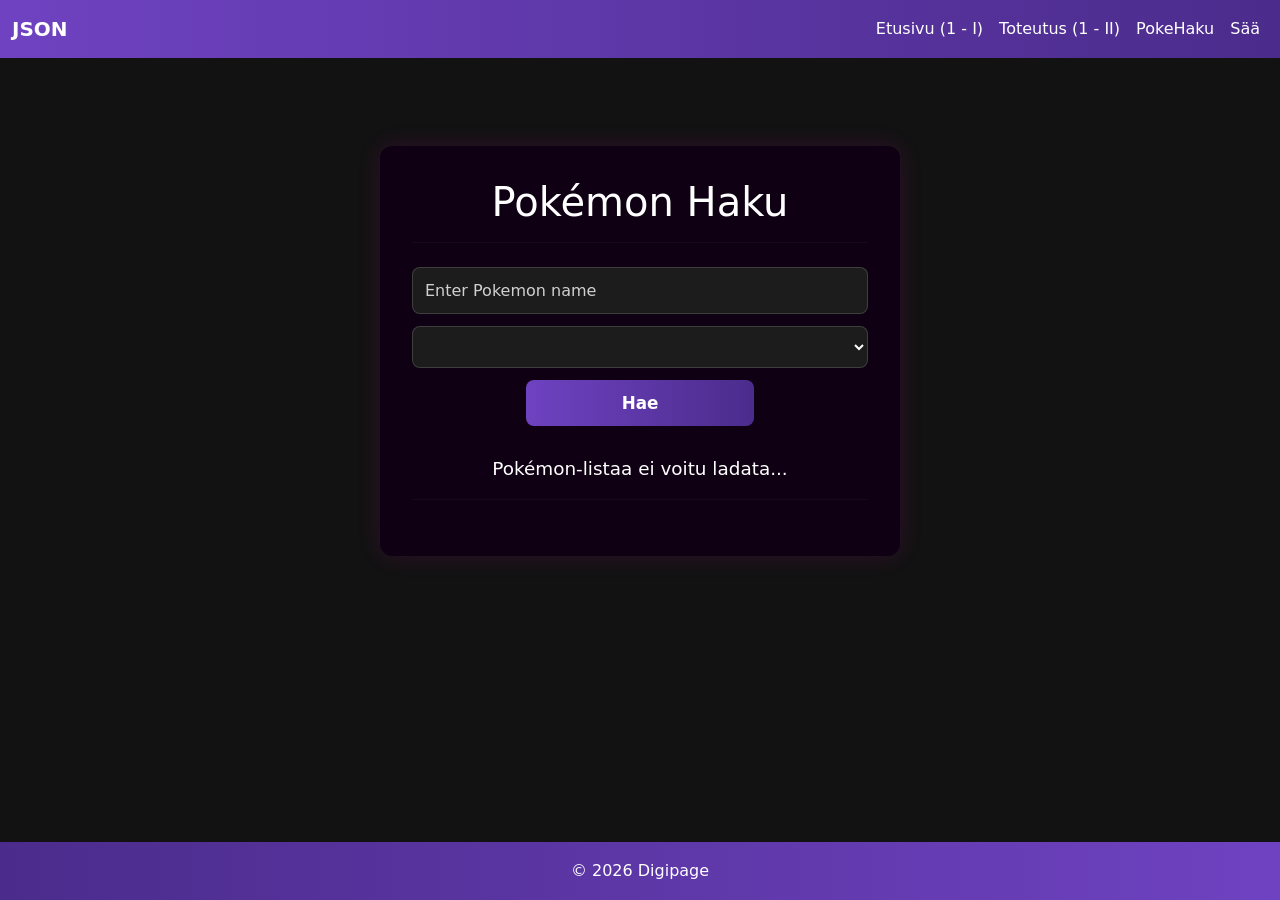
<file: poke.html>
<!doctype html>
<html lang="fi">

<head>
    <meta charset="utf-8" />
    <meta name="viewport" content="width=device-width, initial-scale=1" />
    <title>PokeHaku</title>

    <!-- Manuaalinen style, Bootstrap CSS ja JS linkitys -->

    <link href="https://cdn.jsdelivr.net/npm/bootstrap@5.3.3/dist/css/bootstrap.min.css" rel="stylesheet" />
    <link rel="stylesheet" href="assets/style.css" />
    <script src="https://cdn.jsdelivr.net/npm/bootstrap@5.3.3/dist/js/bootstrap.bundle.min.js"></script>
</head>

<body>
    <!-- Navbar, kurssin ohjeiden mukaisesti toteutettu, sama kuin muut sivut -->
    <nav class="navbar navbar-expand-sm navbar-dark">
        <div class="container-fluid">
            <a class="navbar-brand fw-semibold" href="index.html">JSON</a>

            <button class="navbar-toggler" type="button" data-bs-toggle="collapse" data-bs-target="#collapsibleNavbar"
                aria-controls="collapsibleNavbar" aria-expanded="false" aria-label="Avaa valikko">
                <span class="navbar-toggler-icon"></span>
            </button>

            <div class="collapse navbar-collapse" id="collapsibleNavbar">
                <ul class="navbar-nav ms-auto">
                    <li class="nav-item">
                        <a class="nav-link" href="index.html">Etusivu (1 - I)</a>
                    </li>
                    <li class="nav-item">
                        <a class="nav-link" href="toteutus.html">Toteutus (1 - II)</a>
                    </li>
                    <li class="nav-item">
                        <a class="nav-link" href="poke.html">PokeHaku</a>
                    </li>
                    <li class="nav-item">
                        <a class="nav-link" href="saa.html">Sää</a>
                    </li>
                </ul>
            </div>
        </div>
    </nav>

    <main>
        <!-- #poke, tyylejä varten -->
        <div id="poke">
            <!-- Sisältö -->

            <h1>Pokémon Haku</h1>
            <hr>

            <input type="text" id="pokemonName" placeholder="Enter Pokemon name">
            <select id="pokemonSelect"></select>
            <button onclick="poke()">Hae</button>
            </select>

            <div id="nimi">Kirjoita nimi tai valitse listasta</div>
            <p id="kuva2"></p>
            <hr>

        </div>

        <script>
            // Lataa kaikki Pokémon-nimet dropdowniin, 
            // ei tehtävänannon mukaan tarpeellinen, mutta helpotti testausta.

            // Globaalit muuttujat tallentavat haetun Pokémonin, kääntämistä varten
            let currentPokemon = null;
            let showingBack = false;

            // ========== Dropdownin lataus ==========

            fetch("https://pokeapi.co/api/v2/pokemon?limit=2000")
                .then(response => {
                    // Tarkistetaan että palvelin vastasi oikein
                    if (!response.ok) throw new Error("Verkkovirhe ladattaessa listaa");
                    return response.json();
                })
                .then(data => {

                    const select = document.getElementById("pokemonSelect");

                    // Dropdownin ensimmäinen vaihtoehto, yhtä kuin tyhjä valinta
                    select.innerHTML = '<option value="">Pokédex</option>';

                    // Käydään läpi kaikki Pokémonit ja lisätään ne dropdowniin
                    data.results.forEach(p => {
                        const opt = document.createElement("option");
                        opt.value = p.name;
                        //
                        opt.textContent = p.name.charAt(0).toUpperCase() + p.name.slice(1);
                        select.appendChild(opt);
                    });
                })
                .catch(error => {
                    // Näytetään virhe
                    console.error("Virhe ladattaessa Pokémon-listaa:", error);
                    document.getElementById("nimi").innerHTML =
                        "Pokémon-listaa ei voitu ladata...";
                });

            // ========== Pokémonin haku ja näyttö ==========

            // Hae Pokémonit
            function poke() {
                const input = document.getElementById("pokemonName").value.toLowerCase().trim();
                const dropdown = document.getElementById("pokemonSelect").value;

                // Priorisoi dropdownin valintaa, mutta hyväksyy myös tekstikentän syötteen
                const pokeName = dropdown || input;

                // Jos ei nimeä, näytä ohje
                if (!pokeName) {
                    document.getElementById("nimi").innerHTML = "Anna nimi tai valitse listasta!";
                    document.getElementById("kuva2").innerHTML = "";

                    // Jotta funktio ei jatkaisi ilman nimeä, palautetaan tässä vaiheessa
                    return;
                }

                // Näytetään latausviesti...
                document.getElementById("nimi").innerHTML = "Haetaan...";
                document.getElementById("kuva2").innerHTML = "";

                // Hae Pokémonin tiedot API:sta, virheenkäsittely mukana vaikka niitä ei ehkä tarvitse.
                fetch(`https://pokeapi.co/api/v2/pokemon/${pokeName}`)
                    .then(response => {
                        // Tarkistetaan että Pokémon löytyi
                        if (response.status === 404) throw new Error("Ei löydy");
                        if (!response.ok) throw new Error("Palvelinvirhe");
                        return response.json();
                    })
                    .then(data => {
                        // Tarkistetaan että sprite löytyy
                        if (!data.sprites || !data.sprites.front_default) {
                            throw new Error("Kuvaa ei saatavilla");
                        }

                        currentPokemon = data;
                        showingBack = false; // Oletuksena etupuoli, niin pidetään false

                        pokekuva(data, pokeName);
                    })
                    .catch(error => {
                        console.error("Virhe haettaessa Pokémonia:", error);
                        document.getElementById("nimi").innerHTML =
                            "Pokémonia ei löytynyt, tarkista nimi!";
                        document.getElementById("kuva2").innerHTML = "";
                    });

                //Virheenkäsittelyn luonnin apuna käytetty koodieditori ZED.DEV:in Inline Assist-työkalun ehdotusten avulla.
                //Kommenttien sisältöä myös luotu samalla tavalla.
            }

            // ========== Pokémonin kuva ja nimi + Statsit==========
            function pokekuva(obj, name) {
                const sprite = showingBack
                    ? obj.sprites.back_default
                    : obj.sprites.front_default;

                    // Näytä kuva ja käännä-painike
                document.getElementById("kuva2").innerHTML = `
                    <img src="${sprite}" alt="Pokemonin kuva">
                    <br>
                    <button onclick="kaanna()">Käännä</button>
                    `;

                    // Näytä Pokémonin nimi, tyyppi ja statsit.
                document.getElementById("nimi").innerHTML = `
                    <b>${name.charAt(0).toUpperCase() + name.slice(1)}</b><br>
                    A ${obj.types[0].type.name.charAt(0).toUpperCase() + obj.types[0].type.name.slice(1)} type Pokémon<br>
                    <br>
                    <b>Stats:</b><br>
                    HP: ${obj.stats[0].base_stat}<br>
                    Attack: ${obj.stats[1].base_stat}<br>
                    Defense: ${obj.stats[2].base_stat}<br>
                    Speed: ${obj.stats[5].base_stat}<br>
                    Base XP: ${obj.base_experience}<br>
                    Height: ${obj.height} │ Weight: ${obj.weight}<br>
                    `;

                document.getElementById("pokemonName").value = "";
                document.getElementById("pokemonSelect").value = "";
            }

            // Käännä kuvaa, eli vaihda front/back ja päivitä kuva
            function kaanna() {
                //Jos tyhjä, ei tehdä mitään
                if (!currentPokemon) return;

                // Vaihdetaan front/back
                showingBack = !showingBack;

                // Päivitetään kuva
                pokekuva(currentPokemon, currentPokemon.name);
            }
        </script>

    </main>

    <footer>
        &copy; 2026 Digipage
    </footer>
</body>

</html>
</file>
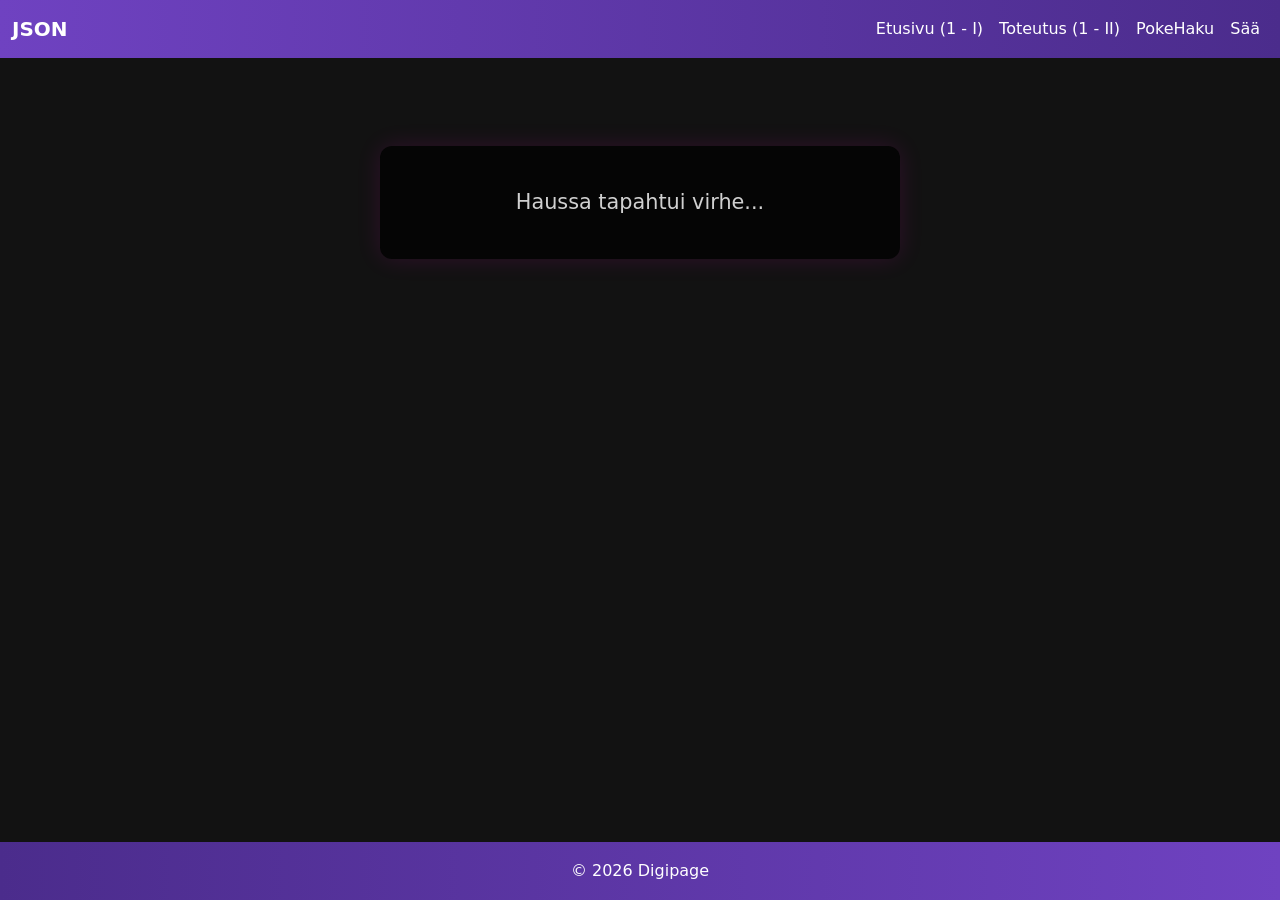
<file: saa.html>
<!doctype html>
<html lang="fi">

<head>
    <meta charset="utf-8" />
    <meta name="viewport" content="width=device-width, initial-scale=1" />
    <title>Sää</title>

    <!-- Manuaalinen style, Bootstrap CSS ja JS linkitys -->

    <link href="https://cdn.jsdelivr.net/npm/bootstrap@5.3.3/dist/css/bootstrap.min.css" rel="stylesheet" />
    <link rel="stylesheet" href="assets/style.css" />
    <script src="https://cdn.jsdelivr.net/npm/bootstrap@5.3.3/dist/js/bootstrap.bundle.min.js"></script>

</head>

<body>
    <!-- Navbar, kurssin ohjeiden mukaisesti toteutettu, sama kuin muut sivut -->
    <nav class="navbar navbar-expand-sm navbar-dark">
        <div class="container-fluid">
            <a class="navbar-brand fw-semibold" href="index.html">JSON</a>

            <button class="navbar-toggler" type="button" data-bs-toggle="collapse" data-bs-target="#collapsibleNavbar"
                aria-controls="collapsibleNavbar" aria-expanded="false" aria-label="Avaa valikko">
                <span class="navbar-toggler-icon"></span>
            </button>

            <div class="collapse navbar-collapse" id="collapsibleNavbar">
                <ul class="navbar-nav ms-auto">
                    <li class="nav-item">
                        <a class="nav-link" href="index.html">Etusivu (1 - I)</a>
                    </li>
                    <li class="nav-item">
                        <a class="nav-link" href="toteutus.html">Toteutus (1 - II)</a>
                    </li>
                    <li class="nav-item">
                        <a class="nav-link" href="poke.html">PokeHaku</a>
                    </li>
                    <li class="nav-item">
                        <a class="nav-link" href="saa.html">Sää</a>
                    </li>
                </ul>
            </div>
        </div>
    </nav>

    <main>
        <div id="saa"></div>

        <script>
            // Haetaan Helsingin sää OpenWeatherMap API:sta, kieli Suomi ja lämpötilat Celsius-asteina
            fetch("https://api.openweathermap.org/data/2.5/weather?q=Helsinki&appid=8044cbbb12c2ba2702009c38ecc603e5&units=metric&lang=fi")
                .then(response => {
                    if (!response.ok) throw new Error("Tietoa ei saatu haettua");
                    return response.json();
                })
                .then(data => {
                    naytaSaa(data);
                })
                .catch(error => {
                    document.getElementById("saa").innerHTML =
                        "<p>Haussa tapahtui virhe...</p>";
                });
            
            // Muutetaan OpenWeatherMap API:n dt-kenttä (UNIX-aikaleima) luettavaksi kellonajaksi
            // Replace-metodi jotta saadaan pisteet kaksoispisteiksi... Ehkä olemassa helpompikin tapa, mutta toimii
            function saaAika(obj) {
                return new Date(obj.dt * 1000).toLocaleTimeString('fi-FI', { hour: '2-digit', minute: '2-digit' }).replace('.', ':');
            }

            // Näytetään sää sivulla
            function naytaSaa(obj) {
                document.getElementById("saa").innerHTML = `
            <h1>Sää Helsingissä</h1>
            <hr>
            <p>Sää kello ${saaAika(obj)}</p>
            <p><b>Sää:</b></p>
            <p>${obj.weather[0].description}</p>
            <p><b>Lämpötila:</b></p> 
            <p>${obj.main.temp} °C</p>
            <p><b>Tuuli:</b></p>
            <p>${obj.wind.speed} m/s</p>

            <img src="https://openweathermap.org/img/wn/${obj.weather[0].icon}@2x.png"
                 alt="Sääkuvake">`;
            }

            // Olen tehnyt jo saman tehtävän react-kursilla, joten refaktoroin sen koodin toimimaan ilman Reactia tai babelia.
        </script>
    </main>

    <footer>
        &copy; 2026 Digipage
    </footer>
</body>

</html>
</file>
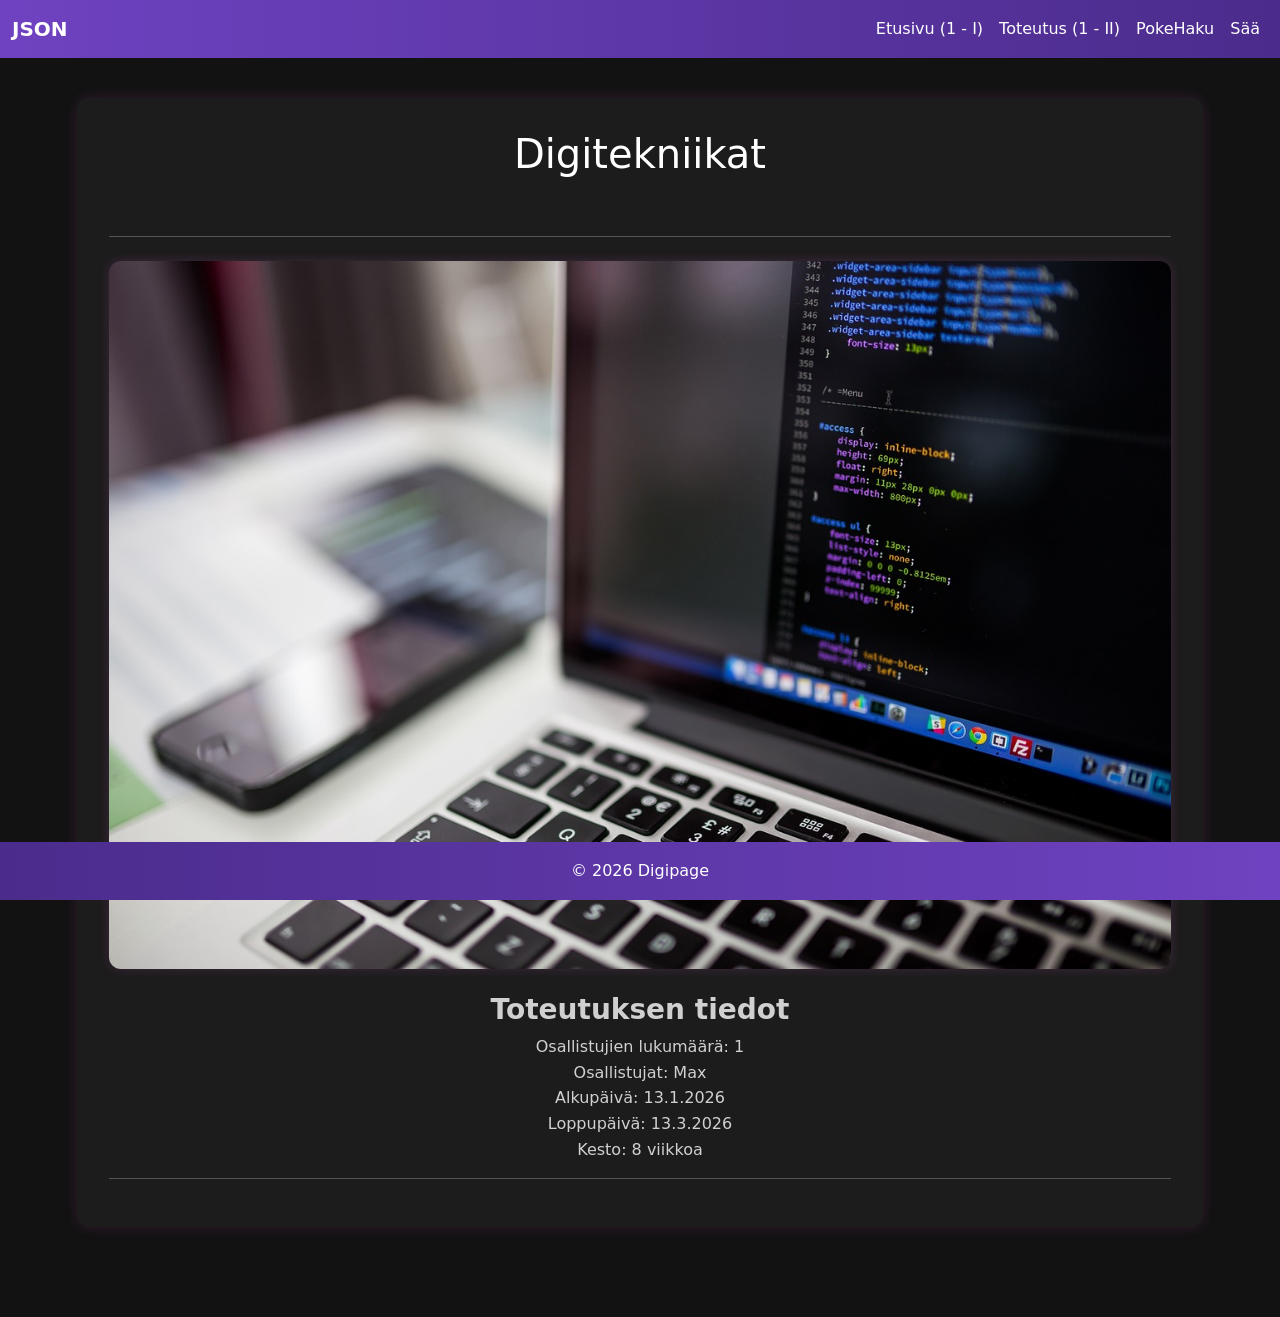
<file: toteutus.html>
<!doctype html>
<html lang="fi">

<head>
    <meta charset="utf-8" />
    <meta name="viewport" content="width=device-width, initial-scale=1" />
    <title>Toteutus-sivu</title>

    <!-- Manuaalinen style, Bootstrap CSS ja JS linkitys -->

    <link href="https://cdn.jsdelivr.net/npm/bootstrap@5.3.3/dist/css/bootstrap.min.css" rel="stylesheet" />
    <link rel="stylesheet" href="assets/style.css" />
    <script src="https://cdn.jsdelivr.net/npm/bootstrap@5.3.3/dist/js/bootstrap.bundle.min.js"></script>
</head>

<body>
    <!-- Navbar, kurssin ohjeiden mukaisesti toteutettu, sama kuin muut sivut -->
    <nav class="navbar navbar-expand-sm navbar-dark">
        <div class="container-fluid">
            <a class="navbar-brand fw-semibold" href="index.html">JSON</a>

            <button class="navbar-toggler" type="button" data-bs-toggle="collapse" data-bs-target="#collapsibleNavbar"
                aria-controls="collapsibleNavbar" aria-expanded="false" aria-label="Avaa valikko">
                <span class="navbar-toggler-icon"></span>
            </button>

            <div class="collapse navbar-collapse" id="collapsibleNavbar">
                <ul class="navbar-nav ms-auto">
                    <li class="nav-item">
                        <a class="nav-link" href="index.html">Etusivu (1 - I)</a>
                    </li>
                    <li class="nav-item">
                        <a class="nav-link" href="toteutus.html">Toteutus (1 - II)</a>
                    </li>
                    <li class="nav-item">
                        <a class="nav-link" href="poke.html">PokeHaku</a>
                    </li>
                    <li class="nav-item">
                        <a class="nav-link" href="saa.html">Sää</a>
                    </li>
                </ul>
            </div>
        </div>
    </nav>

   <main>
    <div id="vastaus"></div>

    <script>
        fetch("assets/toteutus.JSON")
            // Muunnetaan vastaus toteutus.JSON-tietue JS Olio muotoon
            .then(function (response) {
                return response.json();
            })

            //Käsitellään muunnettu (eli JSON muotoinen) vastaus
                // Kutsutaan funktiota kerro()ja välitetään sille json-vastaus
            .then(function (responseJson) {
                kerro(responseJson);
            })

            // Virheenkäsittely
            .catch(function (error) {
                document.getElementById("vastaus").innerHTML =
                    "<p>Tietoa ei pystytä hakemaan</p>";
            });

        // Funktio joka lukee JSON-olion ja kirjoittaa sisällön sivulle, sama kuin etusivu. Simppelimpi.
        function kerro(obj) {
            let tiedot =
                "<h1>" +
                obj.toteutuksenNimi +
                "</h1><br>" +
                "<hr>" +
                "<p><img src='assets/" +
                obj.image +
                "'></p>" +

                "<center><h3>Toteutuksen tiedot</h3>" +
                "Osallistujien lukumäärä: " +
                obj.osallistujienLukumäärä +
                "<br>" +
                "Osallistujat: " +
                obj.osallistujienNimet.join(", ") +
                "<br>" +
                "Alkupäivä: " +
                obj.toteutuksenAlkuPvm +
                "<br>" +
                "Loppupäivä: " +
                obj.toteutuksenLoppuPvm +
                "<br>" +
                "Kesto: " +
                obj.toteutuksenKestoViikkoina +
                " viikkoa<br></center>" +
                "<hr>";

            document.getElementById("vastaus").innerHTML = tiedot;
            //Oletukseni on, että ei tarvitse olla 1-1 sama kuin esimerkissä,
            //näin voin uudelleen käyttää #vastaus-tyylejä.
        }
    </script>

</main>
    <footer>
        &copy; 2026 Digipage
    </footer>
</body>

</html>
</file>
<file: assets/style.css>
/* ========== Root theme ========== */

:root {
    --bg-main: #121212;
    --bg-card: #1c1c1c;
    --text-main: #ffffff;
    --text-muted: #d0d0d0;
    --accent: #6f42c1;
    --accent-dark: #4b2c8c;
}

/* ========== Body asetukset ========== */

body {
    background-color: var(--bg-main);
    color: var(--text-main);
    font-family:
        system-ui,
        -apple-system,
        "Segoe UI",
        Roboto,
        Arial,
        sans-serif;
    line-height: 1.6;
}

/* ========== Navigaatio ========== */

.navbar {
    background: linear-gradient(90deg, var(--accent), var(--accent-dark));
}

.navbar-brand,
.nav-link {
    color: #ffffff !important;
    font-weight: 500;
}

.nav-link:hover {
    text-decoration: underline;
    box-shadow: 0 0 10px rgba(255, 100, 255, 0.1);
}

/* ========== Main ========== */

main {
    min-height: 60vh;
    padding: 2.5rem 6%;
    margin-bottom: 50px;
}


/*========== #VASTAUS-tyylit Tehtäviä 1 - I ja II varten ==========*/

/*========== JSON container ==========*/
#vastaus {
    background-color: var(--bg-card);
    border-radius: 0.75rem;
    padding: 2rem;
    box-shadow: 0 0 14px rgba(255, 100, 255, 0.12);
}

/*========== JSON headerit ==========*/

#vastaus h1 {
    color: #ffffff;
    margin-bottom: 1rem;
    text-align: center;
}

#vastaus h3 {
    margin-top: 1.5rem;
    font-weight: 700;
}

/*========== JSON teksti ==========*/

#vastaus p,
#vastaus center {
    color: var(--text-muted);
}

/*========== JSON linkit ==========*/

#vastaus a {
    color: #bda6ff;
    text-decoration: none;
}

#vastaus a:hover {
    color: #ffffff;
    text-decoration: underline;
}

/*========== JSON image ==========*/

#vastaus img {
    width: 100%;
    max-width: 1220px;
    display: block;
    margin: 1.5rem auto;
    border-radius: 0.75rem;
    box-shadow: 0 0 12px rgba(255, 100, 255, 0.15);
}

/*========== #POKE Tehtäviä 2 - I ja II varten ==========*/

/*========== Container ==========*/

#poke {
    background-color: rgb(15, 0, 19);
    border-radius: 0.75rem;
    padding: 2rem;
    box-shadow: 0 0 24px rgba(255, 0, 212, 0.12);
    max-width: 520px;
    margin: 3rem auto;
    text-align: center;
}

/*========== Pokemon tekstit ==========*/

#poke h1 {
    color: #ffffff;
    margin-bottom: 1rem;
    text-align: center;
}

#poke p {
    color: var(--text-muted);
    font-size: 1.1rem;
    margin: 0.5rem 0;
}

#poke hr {
    border-color: rgba(255, 255, 255, 0.12);
    margin: 1rem 0 1.5rem;
}

/*========== Input & Select + hover animaatiot ==========*/

#poke input,
#poke select {
    width: 100%;
    background-color: var(--bg-card);
    border: 1px solid rgba(255, 255, 255, 0.15);
    border-radius: 0.5rem;
    padding: 0.6rem 0.75rem;
    margin-bottom: 0.75rem;
    color: var(--text-main);
    font-size: 1rem;
}

#poke input::placeholder {
    color: var(--text-muted);
}

#poke input:focus,
#poke select:focus {
    outline: none;
    border-color: var(--accent);
    box-shadow: 0 0 8px rgba(111, 66, 193, 0.4);
}

/*========== Button ja hover animaatiot ==========*/

#poke button {
    width: 50%;
    background: linear-gradient(90deg, var(--accent), var(--accent-dark));
    border: none;
    border-radius: 0.5rem;
    padding: 0.6rem;
    font-size: 1.05rem;
    font-weight: 600;
    color: #ffffff;
    cursor: pointer;
    margin-bottom: 1rem;
    transition: transform 0.15s ease, box-shadow 0.15s ease;
}

#poke button:hover {
    transform: translateY(-1px);
    box-shadow: 0 4px 14px rgba(111, 66, 193, 0.5);
}

#poke button:active {
    transform: translateY(0);
    box-shadow: 0 0 6px rgba(111, 66, 193, 0.4);
}

/*========== Pokemon nimi ==========*/

#poke #nimi {
    font-size: 1.15rem;
    margin-top: 0.75rem;
    min-height: 1.6rem;
    color: #ffffff;
}

/*========== Pokemon kuva ==========*/

#poke #kuva2 img {
    width: 80%;
    margin: 1rem auto 0;
    display: block;
    filter: drop-shadow(0 0 12px rgba(110, 110, 110, 0.5));
    animation: pokePop 0.3s ease-out;
}


/*========== Simppeli animaatio kuvalle ==========*/

@keyframes pokePop {
    from {
        transform: scale(0.85);
        opacity: 0;
    }
    to {
        transform: scale(1);
        opacity: 1;
    }
}

/* ========== Sää ========== */

#saa {
    background-color: rgb(5, 5, 5);
    border-radius: 0.75rem;
    padding: 2rem;
    box-shadow: 0 0 24px rgba(255, 0, 212, 0.12);
    max-width: 520px;
    margin: 3rem auto;
    text-align: center;
}

#saa h1 {
    color: #ffffff;
    margin-bottom: 1rem;
    text-align: center;
    filter: drop-shadow(0 0 2px rgba(255, 255, 255, 0.3));
}

#saa p {
    color: var(--text-muted);
    font-size: 1.3rem;
    margin: 0.5rem 0;
}


/* ========== Footer ========== */

footer {
    position: fixed;
    bottom: 0;
    left: 0;
    width: 100%;
    background: linear-gradient(90deg, var(--accent-dark), var(--accent));
    color: white;
    padding: 1rem;
    text-align: center;
}
</file>
